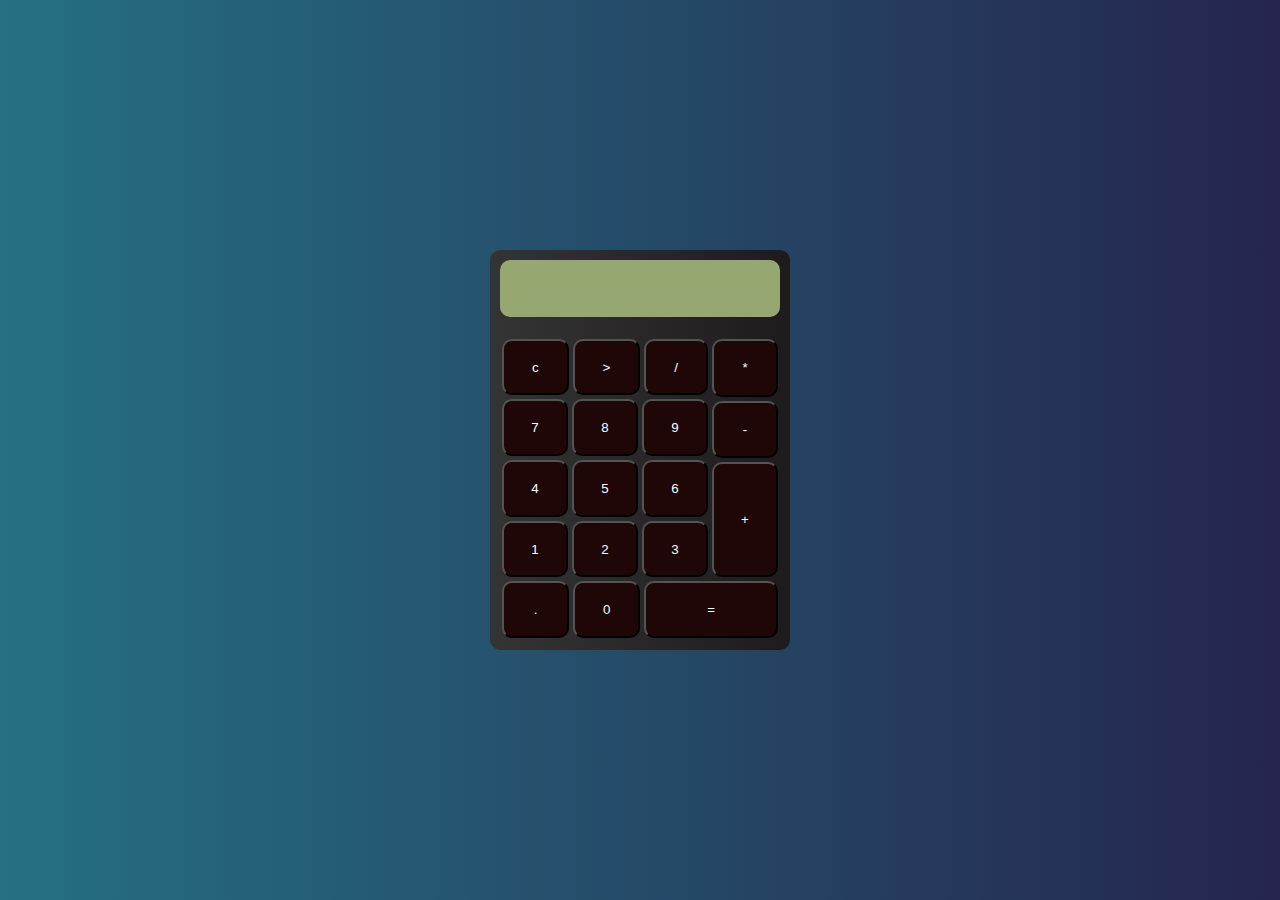
<file: intex.html>
<!DOCTYPE html>
<html lang="en">
<head>
    <meta charset="UTF-8">
    <meta http-equiv="X-UA-Compatible" content="IE=edge">
    <meta name="viewport" content="width=device-width, initial-scale=1.0">
    <title>Document</title>
    <link rel="stylesheet" href="style.css" />
</head>
<body>
    <div class="calculator">
        <div class="display">

        </div>
    <div class="button">
        <div class="continer">
            <div class="row">
                    <button>c</button>
                    <button>&gt;</button>
                    <button>/</button>
                </div>
                   
            <div class="row2">
                    <button>7</button>
                    <button>8</button>
                    <button>9</button>
                </div>
                  
            <div class="row3">
                    <button>4</button>
                    <button>5</button>
                    <button>6</button>
                </div>
                   
            <div class="row4">
                    <button>1</button>
                    <button>2</button>
                    <button>3</button>
                </div> 
            </div>
        <div class="continer2">
            
                <button >*</button>
                <button>-</button>
                <button class="buttonplus">+</button>

            
                </div>
        <div class="continer3">
               
                    <button class="buttoneq">=</button>
                
                    <button>0</button>
                    <button>.</button>
               

            </div>

               
        </div>

    </div>
</body>
</html>
</file>
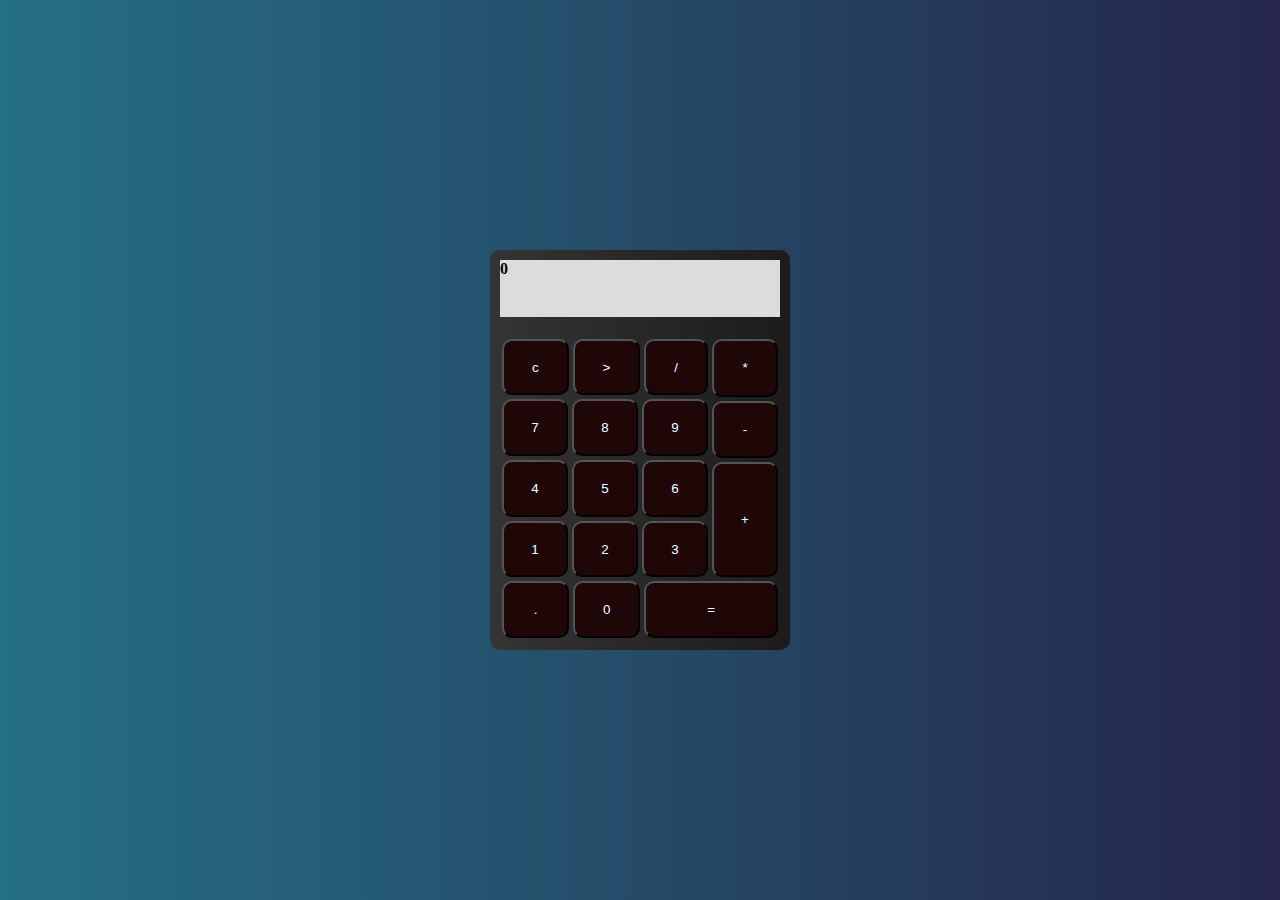
<file: Calculator/intex.html>
<!DOCTYPE html>
<html lang="en">
<head>
    <meta charset="UTF-8">
    <meta http-equiv="X-UA-Compatible" content="IE=edge">
    <meta name="viewport" content="width=device-width, initial-scale=1.0">
    <title>Document</title>
    <link rel="stylesheet" href="style.css" />
</head>
<body>
    <div class="calculator">
        <div class="display">
        <div class="displaycontiner">
            <b id="textview">0</b>
        </div>
        </div>
    <div class="button">
        <div class="continer">
            <div class="row">
                    <button onclick="clearDisplay()">c</button>
                    <button onclick="backSpace()">&gt;</button>
                    <button onclick="input('/')">/</button>
                </div>
                   
            <div class="row2">
                    <button onclick="input('7')">7</button>
                    <button onclick="input('8')">8</button>
                    <button onclick="input('9')">9</button>
                </div>
                  
            <div class="row3">
                    <button onclick="input('4')">4</button>
                    <button onclick="input('5')">5</button>
                    <button onclick="input('6')">6</button>
                </div>
                   
            <div class="row4">
                    <button onclick="input('1')">1</button>
                    <button onclick="input('2')">2</button>
                    <button onclick="input('3')">3</button>
                </div> 
            </div>
        <div class="continer2">
            
                <button onclick="input('*')">*</button>
                <button onclick="input('-')">-</button>
                <button class="buttonplus" onclick="input('+')">+</button>

            
                </div>
        <div class="continer3">
               
                    <button class="buttoneq" onclick="eqal()">=</button>
                
                    <button onclick="input('0')">0</button>
                    <button onclick="input('.')">.</button>
               

            </div>

               
        </div>

    </div>
        <script src="main.js"  ></script>

</body>
</html>
</file>
<file: style.css>
body{
  background-image: linear-gradient(to right, rgb(37, 112, 131), rgb(37, 37, 78));
    width: 100%;
    height: 100vh;
    padding: 0;
    margin:0;
    display: flex;
    align-items: center;
    justify-content: center;
}
.calculator{
    display: flex;
    flex-direction: column;
    width: 300px;
    border-radius: 10px;
    height:400px;
    box-sizing: border-box;
    
    background-image: linear-gradient(to right,rgb(53, 52, 52),rgb(29, 27, 27));
}
.display{
 
 background-color: rgb(150, 167, 113);
 height: 15%;
border-radius: 10px;
 margin: 10px 10px;

}
.button{
  height: 80%;
  box-sizing: border-box;
 
  display: flex;
  justify-content: center;
  align-items: center;
  flex-wrap: wrap;
  margin: 10px;
  
}
.continer{
 
 width: 75%;
 height: 80%;
 display: flex;
 flex-direction: column;
}
.continer2{

  width: 25%;
  height: 80%;
  display: flex;
  flex-direction: column;
 
  
  
}.continer3{
  
  height:20%;
 
  
  display: flex;
  flex-direction: row-reverse;
  flex-basis: 100%;
  margin: 0;
  


}
.row{
 display: flex;

 height: 25%;
}
.row2{
  display: flex;
  
  height: 25%;

}
.row3{
  display: flex;
  
  height: 25%;

}
.row4{
  display: flex;
 
  height: 25%;

}


.continer button{

  flex-grow: 1;

}


.continer2 :nth-child(1),
.continer2 :nth-child(2){
  height: 25%;
}
.buttonplus{
  height: 50%;
}
.continer3 :nth-child(2) ,
.continer3 :nth-child(3){
  width: 25%;
  
}
.buttoneq{
  width: 50%;
}
button{
  margin: 2px;
  border-radius: 10px;

  background-color: rgb(32, 7, 7);
  color: white;
}
</file>
<file: Calculator/style.css>
body{
  background-image: linear-gradient(to right, rgb(37, 112, 131), rgb(37, 37, 78));
    width: 100%;
    height: 100vh;
    padding: 0;
    margin:0;
    display: flex;
    align-items: center;
    justify-content: center;
}
.calculator{
    display: flex;
    flex-direction: column;
    width: 300px;
    border-radius: 10px;
    height:400px;
    box-sizing: border-box;
    
    background-image: linear-gradient(to right,rgb(53, 52, 52),rgb(29, 27, 27));
}
.display{
 
 background-color: rgb(150, 167, 113);
 height: 15%;
border-radius: 10px;
 margin: 10px 10px;

}
.displaycontiner{
  background-color: gainsboro;
  width: 100%;
  height: 100%;
}
.button{
  height: 80%;
  box-sizing: border-box;
 
  display: flex;
  justify-content: center;
  align-items: center;
  flex-wrap: wrap;
  margin: 10px;
  
}
.continer{
 
 width: 75%;
 height: 80%;
 display: flex;
 flex-direction: column;
}
.continer2{

  width: 25%;
  height: 80%;
  display: flex;
  flex-direction: column;
 
  
  
}.continer3{
  
  height:20%;
 
  
  display: flex;
  flex-direction: row-reverse;
  flex-basis: 100%;
  margin: 0;
  


}
.row{
 display: flex;

 height: 25%;
}
.row2{
  display: flex;
  
  height: 25%;

}
.row3{
  display: flex;
  
  height: 25%;

}
.row4{
  display: flex;
 
  height: 25%;

}


.continer button{

  flex-grow: 1;

}


.continer2 :nth-child(1),
.continer2 :nth-child(2){
  height: 25%;
}
.buttonplus{
  height: 50%;
}
.continer3 :nth-child(2) ,
.continer3 :nth-child(3){
  width: 25%;
  
}
.buttoneq{
  width: 50%;
}
button{
  margin: 2px;
  border-radius: 10px;

  background-color: rgb(32, 7, 7);
  color: white;
}
</file>
